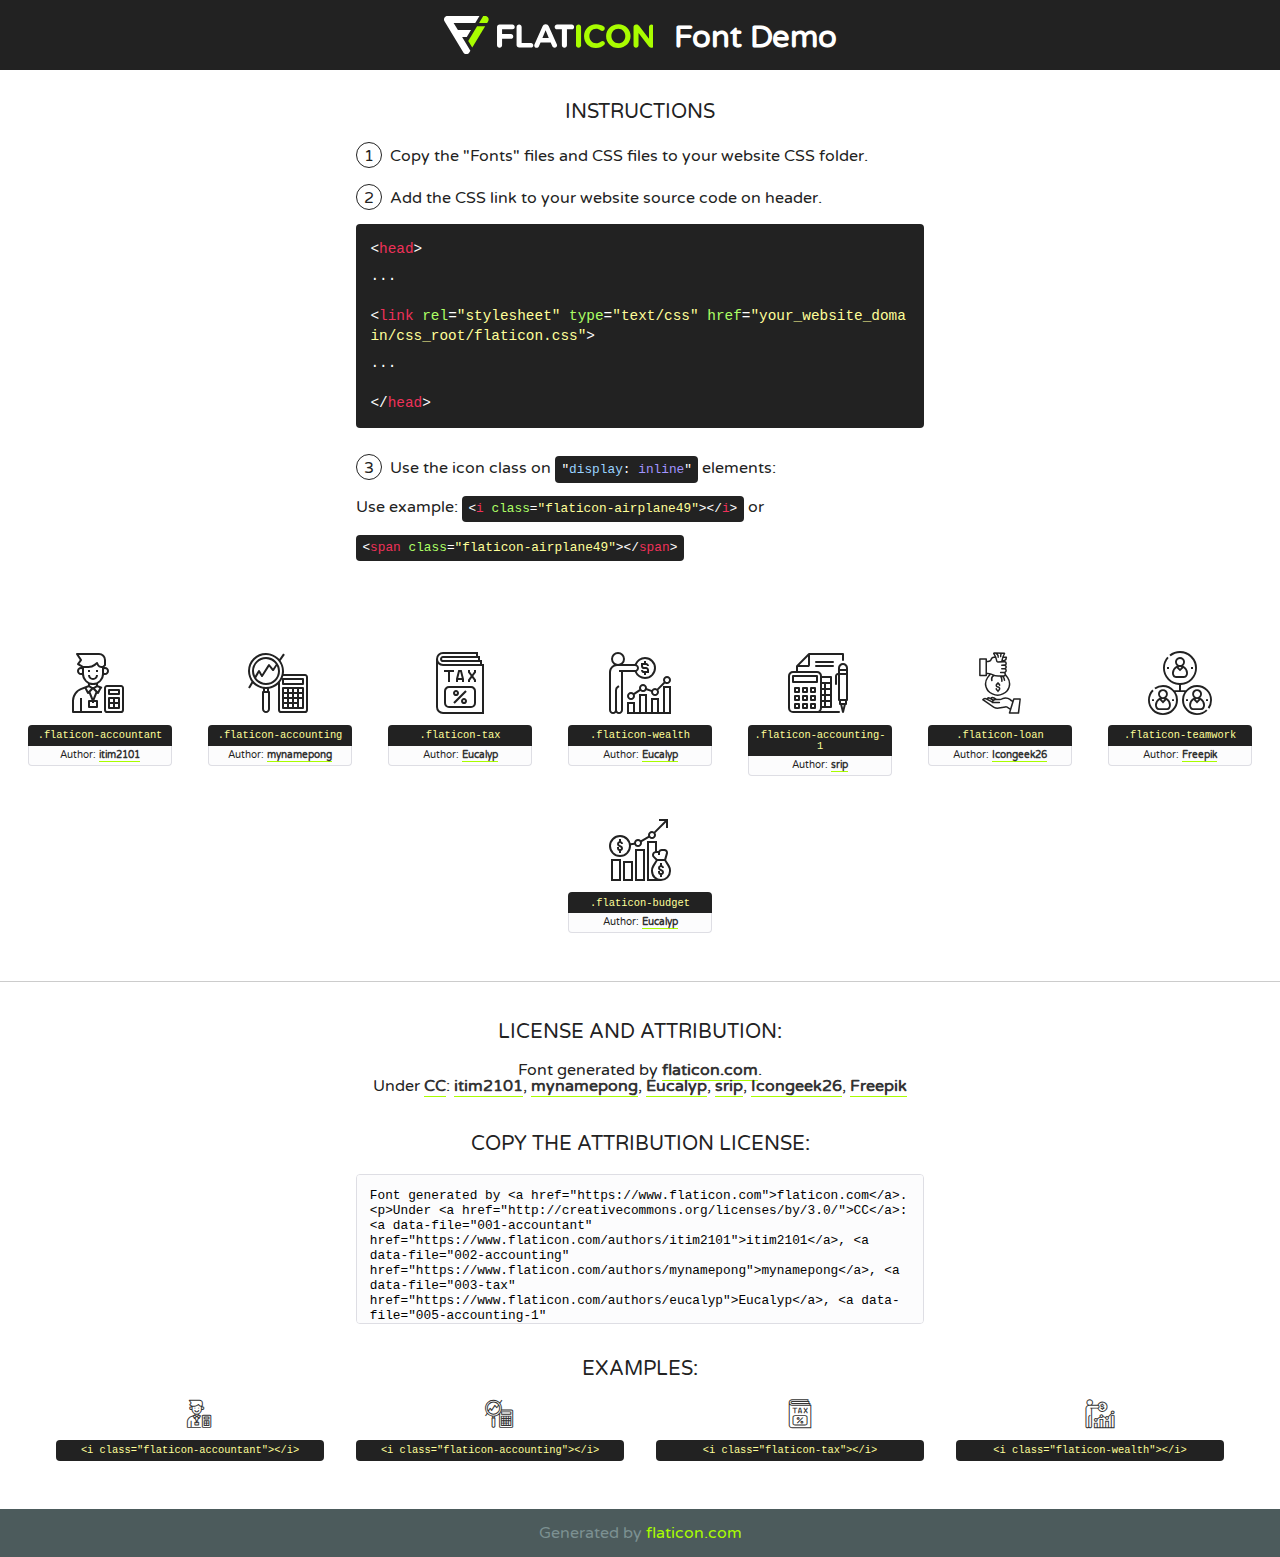
<file: fonts/flaticon/font/flaticon.html>
<!DOCTYPE html>

<html>
<!DOCTYPE html>
<html>

<head>
    <title>Flaticon WebFont</title>
    <link href="http://fonts.googleapis.com/css?family=Varela+Round" rel="stylesheet" type="text/css" />
    <link rel="stylesheet" type="text/css" href="flaticon.css">
    <meta charset="UTF-8">
    <style>
    html, body, div, span, applet, object, iframe,
    h1, h2, h3, h4, h5, h6, p, blockquote, pre,
    a, abbr, acronym, address, big, cite, code,
    del, dfn, em, img, ins, kbd, q, s, samp,
    small, strike, strong, sub, sup, tt, var,
    b, u, i, center,
    dl, dt, dd, ol, ul, li,
    fieldset, form, label, legend,
    table, caption, tbody, tfoot, thead, tr, th, td,
    article, aside, canvas, details, embed, 
    figure, figcaption, footer, header, hgroup, 
    menu, nav, output, ruby, section, summary,
    time, mark, audio, video {
        margin: 0;
        padding: 0;
        border: 0;
        font-size: 100%;
        font: inherit;
        vertical-align: baseline;
    }
    /* HTML5 display-role reset for older browsers */
    article, aside, details, figcaption, figure, 
    footer, header, hgroup, menu, nav, section {
        display: block;
    }
    body {
        line-height: 1;
    }
    ol, ul {
        list-style: none;
    }
    blockquote, q {
        quotes: none;
    }
    blockquote:before, blockquote:after,
    q:before, q:after {
        content: '';
        content: none;
    }
    table {
        border-collapse: collapse;
        border-spacing: 0;
    }
    body {
        font-family: 'Varela Round', Helvetica, Arial, sans-serif;
        font-size: 16px;
        color: #222;
    }
    a {
        color: #333;
        border-bottom: 1px solid #a9fd00;
        font-weight: bold;
        text-decoration: none;
    }
    * {
        -moz-box-sizing: border-box;
        -webkit-box-sizing: border-box;
        box-sizing: border-box;
        margin: 0;
        padding: 0;
    }
    [class^="flaticon-"]:before, [class*=" flaticon-"]:before, [class^="flaticon-"]:after, [class*=" flaticon-"]:after {
        font-family: Flaticon;
        font-size: 30px;
        font-style: normal;
        margin-left: 20px;
        color: #333;
    }
    .wrapper {
        max-width: 600px;
        margin: auto;
        padding: 0 1em;
    }
    .title {
        font-size: 1.25em;
        text-align: center;
        margin-bottom: 1em;
        text-transform: uppercase;
    }
    header {
        text-align: center;
        background-color: #222;
        color: #fff;
        padding: 1em;
    }
    header .logo {
        width: 210px;
        height: 38px;
        display: inline-block;
        vertical-align: middle;
        margin-right: 1em;
        border: none;
    }
    header strong {
        font-size: 1.95em;
        font-weight: bold;
        vertical-align: middle;
        margin-top: 5px;
        display: inline-block;
    }
    .demo {
        margin: 2em auto;
        line-height: 1.25em;
    }
    .demo ul li {
        margin-bottom: 1em;
    }
    .demo ul li .num {
        color: #222;
        border-radius: 20px;
        display: inline-block;
        width: 26px;
        padding: 3px;
        height: 26px;
        text-align: center;
        margin-right: 0.5em;
        border: 1px solid #222;
    }
    .demo ul li code {
        background-color: #222;
        border-radius: 4px;
        padding: 0.25em 0.5em;
        display: inline-block;
        color: #fff;
        font-family: Consolas,Monaco,Lucida Console,Liberation Mono,DejaVu Sans Mono,Bitstream Vera Sans Mono,Courier New, monospace;
        font-weight: lighter;
        margin-top: 1em;
        font-size: 0.8em;
        word-break: break-all;
    }
    .demo ul li code.big {
        padding: 1em;
        font-size: 0.9em;
    }
    .demo ul li code .red {
        color: #EF3159;
    }
    .demo ul li code .green {
        color: #ACFF65;
    }
    .demo ul li code .yellow {
        color: #FFFF99;
    }
    .demo ul li code .blue {
        color: #99D3FF;
    }
    .demo ul li code .purple {
        color: #A295FF;
    }
    .demo ul li code .dots {
        margin-top: 0.5em;
        display: block;
    }
    #glyphs {
        border-bottom: 1px solid #ccc;
        padding: 2em 0;
        text-align: center;
    }
    .glyph {
        display: inline-block;
        width: 9em;
        margin: 1em;
        text-align: center;
        vertical-align: top;
        background: #FFF;
    }
    .glyph .glyph-icon {
        padding: 10px;
        display: block;
        font-family:"Flaticon";
        font-size: 64px;
        line-height: 1;
    }
    .glyph .glyph-icon:before {
        font-size: 64px;
        color: #222;
        margin-left: 0;
    }
    .class-name {
        font-size: 0.65em;
        background-color: #222;
        color: #fff;
        border-radius: 4px 4px 0 0;
        padding: 0.5em;
        color: #FFFF99;
        font-family: Consolas,Monaco,Lucida Console,Liberation Mono,DejaVu Sans Mono,Bitstream Vera Sans Mono,Courier New, monospace;
    }
    .author-name {
        font-size: 0.6em;
        background-color: #fcfcfd;
        border: 1px solid #DEDEE4;
        border-top: 0;
        border-radius: 0 0 4px 4px;
        padding: 0.5em;
    }
    .class-name:last-child {
        font-size: 10px;
        color:#888;
    }
    .class-name:last-child a {
        font-size: 10px;
        color:#555;
    }
    .class-name:last-child a:hover {
        color:#a9fd00;
    }
    .glyph > input {
        display: block;
        width: 100px;
        margin: 5px auto;
        text-align: center;
        font-size: 12px;
        cursor: text;
    }
    .glyph > input.icon-input {
        font-family:"Flaticon";
        font-size: 16px;
        margin-bottom: 10px;
    }
    .attribution .title {
        margin-top: 2em;
    }
    .attribution textarea {
        background-color: #fcfcfd;
        padding: 1em;
        border: none;
        box-shadow: none;
        border: 1px solid #DEDEE4;
        border-radius: 4px;
        resize: none;
        width: 100%;
        height: 150px;
        font-size: 0.8em;
        font-family: Consolas,Monaco,Lucida Console,Liberation Mono,DejaVu Sans Mono,Bitstream Vera Sans Mono,Courier New, monospace;
        -webkit-appearance: none;
    }
    .iconsuse {
        margin: 2em auto;
        text-align: center;
        max-width: 1200px;
    }
    .iconsuse:after {
        content: '';
        display: table;
        clear: both;
    }
    .iconsuse .image {
        float: left;
        width: 25%;
        padding: 0 1em;
    }
    .iconsuse .image p {
        margin-bottom: 1em;
    }
    .iconsuse .image span {
        display: block;
        font-size: 0.65em;
        background-color: #222;
        color: #fff;
        border-radius: 4px;
        padding: 0.5em;
        color: #FFFF99;
        margin-top: 1em;
        font-family: Consolas,Monaco,Lucida Console,Liberation Mono,DejaVu Sans Mono,Bitstream Vera Sans Mono,Courier New, monospace;
    }
    #footer {
        text-align: center;
        background-color: #4C5B5C;
        color: #7c9192;
        padding: 1em;
    }
    #footer a {
        border: none;
        color: #a9fd00;
        font-weight: normal;
    }
    @media (max-width: 960px) {
        .iconsuse .image {
            width: 50%;
        }
    }
    @media (max-width: 560px) {
        .iconsuse .image {
            width: 100%;
        }
    }
    </style>
</head>

<body class="characters-off">

    <header>
        <a href="https://www.flaticon.com" target="_blank" class="logo">
            <svg version="1.1" xmlns="http://www.w3.org/2000/svg" xmlns:xlink="http://www.w3.org/1999/xlink" xmlns:a="http://ns.adobe.com/AdobeSVGViewerExtensions/3.0/" viewBox="0 0 560.875 102.036" enable-background="new 0 0 560.875 102.036" xml:space="preserve">
                <defs>
                </defs>
                <g>
                    <g class="letters">
                        <path fill="#ffffff" d="M141.596,29.675c0-3.777,2.985-6.767,6.764-6.767h34.438c3.426,0,6.15,2.728,6.15,6.15
                        c0,3.43-2.724,6.149-6.15,6.149h-27.674v13.091h23.719c3.429,0,6.151,2.724,6.151,6.15c0,3.43-2.723,6.149-6.151,6.149h-23.719
                        v17.574c0,3.773-2.986,6.761-6.764,6.761c-3.779,0-6.764-2.989-6.764-6.761V29.675z"></path>
                        <path fill="#ffffff" d="M193.844,29.149c0-3.781,2.985-6.767,6.764-6.767c3.776,0,6.763,2.985,6.763,6.767v42.957h25.039
                        c3.426,0,6.149,2.726,6.149,6.153c0,3.425-2.723,6.15-6.149,6.15h-31.802c-3.779,0-6.764-2.986-6.764-6.768V29.149z"></path>
                        <path fill="#ffffff" d="M241.891,75.71l21.438-48.407c1.492-3.341,4.215-5.357,7.906-5.357h0.792
                        c3.686,0,6.323,2.017,7.815,5.357l21.439,48.407c0.436,0.967,0.701,1.845,0.701,2.723c0,3.602-2.809,6.501-6.414,6.501
                        c-3.161,0-5.269-1.845-6.499-4.655l-4.132-9.661h-27.059l-4.301,10.102c-1.144,2.631-3.426,4.214-6.237,4.214
                        c-3.517,0-6.24-2.81-6.24-6.325C241.1,77.64,241.451,76.677,241.891,75.71z M279.932,58.666l-8.521-20.297l-8.526,20.297H279.932
                        z"></path>
                        <path fill="#ffffff" d="M314.864,35.387H301.86c-3.429,0-6.239-2.813-6.239-6.238c0-3.429,2.811-6.24,6.239-6.24h39.533
                        c3.426,0,6.237,2.811,6.237,6.24c0,3.425-2.811,6.238-6.237,6.238h-13.001v42.785c0,3.773-2.99,6.761-6.764,6.761
                        c-3.779,0-6.764-2.989-6.764-6.761V35.387z"></path>
                        <path fill="#A9FD00" d="M352.615,29.149c0-3.781,2.985-6.767,6.767-6.767c3.774,0,6.761,2.985,6.761,6.767v49.024
                        c0,3.773-2.987,6.761-6.761,6.761c-3.781,0-6.767-2.989-6.767-6.761V29.149z"></path>
                        <path fill="#A9FD00" d="M374.132,53.836v-0.179c0-17.481,13.178-31.801,32.065-31.801c9.22,0,15.459,2.458,20.557,6.238
                        c1.402,1.054,2.637,2.985,2.637,5.357c0,3.692-2.985,6.59-6.681,6.59c-1.845,0-3.071-0.702-4.044-1.319
                        c-3.776-2.813-7.729-4.393-12.562-4.393c-10.364,0-17.831,8.611-17.831,19.154v0.173c0,10.542,7.291,19.329,17.831,19.329
                        c5.715,0,9.492-1.756,13.359-4.834c1.049-0.874,2.458-1.491,4.039-1.491c3.429,0,6.325,2.813,6.325,6.236
                        c0,2.106-1.056,3.78-2.282,4.834c-5.539,4.834-12.036,7.733-21.878,7.733C387.572,85.464,374.132,71.493,374.132,53.836z"></path>
                        <path fill="#A9FD00" d="M433.009,53.836v-0.179c0-17.481,13.79-31.801,32.766-31.801c18.981,0,32.592,14.143,32.592,31.628v0.173
                        c0,17.483-13.785,31.807-32.769,31.807C446.625,85.464,433.009,71.32,433.009,53.836z M484.224,53.836v-0.179
                        c0-10.539-7.725-19.326-18.626-19.326c-10.893,0-18.449,8.611-18.449,19.154v0.173c0,10.542,7.73,19.329,18.626,19.329
                        C476.676,72.986,484.224,64.378,484.224,53.836z"></path>
                        <path fill="#A9FD00" d="M506.233,29.321c0-3.774,2.99-6.763,6.767-6.763h1.401c3.252,0,5.183,1.583,7.029,3.953l26.093,34.265
                        V29.059c0-3.692,2.99-6.677,6.681-6.677c3.683,0,6.671,2.985,6.671,6.677v48.934c0,3.78-2.987,6.765-6.764,6.765h-0.436
                        c-3.257,0-5.188-1.581-7.034-3.953l-27.056-35.492v32.944c0,3.687-2.985,6.676-6.678,6.676c-3.683,0-6.673-2.989-6.673-6.676
                        V29.321z"></path>
                    </g>
                    <g class="insignia">
                        <path fill="#ffffff" d="M48.372,56.137h12.517l11.156-18.537H37.186L25.688,18.539h57.825L94.668,0H9.271
                        C5.925,0,2.842,1.801,1.198,4.716c-1.644,2.907-1.593,6.482,0.134,9.343l50.38,83.501c1.678,2.781,4.689,4.476,7.938,4.476
                        c3.246,0,6.257-1.695,7.935-4.476l2.898-4.804L48.372,56.137z"></path>
                        <g class="i">
                            <path fill="#A9FD00" d="M93.575,18.539h0.031v0.004l21.652,0.004l2.705-4.488c1.727-2.861,1.778-6.436,0.133-9.343
                            C116.454,1.801,113.371,0,110.026,0h-5.294L93.575,18.539z"></path>
                            <polygon fill="#A9FD00" points="88.291,27.356 64.725,66.486 75.519,84.404 109.942,27.356"></polygon>
                        </g>
                    </g>
                </g>
            </svg>
        </a>
        <strong>Font Demo</strong>
    </header>


    <section class="demo wrapper">

        <p class="title">Instructions</p>

        <ul>
            <li>
                <span class="num">1</span>Copy the "Fonts" files and CSS files to your website CSS folder.
            </li>
            <li>
                <span class="num">2</span>Add the CSS link to your website source code on header.
                <code class="big">
                    &lt;<span class="red">head</span>&gt;
                    <br/><span class="dots">...</span>
                    <br/>&lt;<span class="red">link</span> <span class="green">rel</span>=<span class="yellow">"stylesheet"</span> <span class="green">type</span>=<span class="yellow">"text/css"</span> <span class="green">href</span>=<span class="yellow">"your_website_domain/css_root/flaticon.css"</span>&gt;
                    <br/><span class="dots">...</span>
                    <br/>&lt;/<span class="red">head</span>&gt;
                </code>
            </li>

            <li>
                <p>
                    <span class="num">3</span>Use the icon class on <code>"<span class="blue">display</span>:<span class="purple"> inline</span>"</code> elements:
                    <br />
                    Use example: <code>&lt;<span class="red">i</span> <span class="green">class</span>=<span class="yellow">&quot;flaticon-airplane49&quot;</span>&gt;&lt;/<span class="red">i</span>&gt;</code> or <code>&lt;<span class="red">span</span> <span class="green">class</span>=<span class="yellow">&quot;flaticon-airplane49&quot;</span>&gt;&lt;/<span class="red">span</span>&gt;</code>
            </li>
        </ul>

    </section>




   <section id="glyphs">          
    
      
        <div class="glyph"><div class="glyph-icon flaticon-accountant"></div>
            <div class="class-name">.flaticon-accountant</div>
            <div class="author-name">Author: <a data-file="001-accountant" href="https://www.flaticon.com/authors/itim2101">itim2101</a> </div> 
        </div>        
        
        <div class="glyph"><div class="glyph-icon flaticon-accounting"></div>
            <div class="class-name">.flaticon-accounting</div>
            <div class="author-name">Author: <a data-file="002-accounting" href="https://www.flaticon.com/authors/mynamepong">mynamepong</a> </div> 
        </div>        
        
        <div class="glyph"><div class="glyph-icon flaticon-tax"></div>
            <div class="class-name">.flaticon-tax</div>
            <div class="author-name">Author: <a data-file="003-tax" href="https://www.flaticon.com/authors/eucalyp">Eucalyp</a> </div> 
        </div>        
        
        <div class="glyph"><div class="glyph-icon flaticon-wealth"></div>
            <div class="class-name">.flaticon-wealth</div>
            <div class="author-name">Author: <a data-file="004-wealth" href="https://www.flaticon.com/authors/eucalyp">Eucalyp</a> </div> 
        </div>        
        
        <div class="glyph"><div class="glyph-icon flaticon-accounting-1"></div>
            <div class="class-name">.flaticon-accounting-1</div>
            <div class="author-name">Author: <a data-file="005-accounting-1" href="https://www.flaticon.com/authors/srip">srip</a> </div> 
        </div>        
        
        <div class="glyph"><div class="glyph-icon flaticon-loan"></div>
            <div class="class-name">.flaticon-loan</div>
            <div class="author-name">Author: <a data-file="006-loan" href="https://www.flaticon.com/authors/icongeek26">Icongeek26</a> </div> 
        </div>        
        
        <div class="glyph"><div class="glyph-icon flaticon-teamwork"></div>
            <div class="class-name">.flaticon-teamwork</div>
            <div class="author-name">Author: <a data-file="007-teamwork" href="http://www.freepik.com">Freepik</a> </div> 
        </div>        
        
        <div class="glyph"><div class="glyph-icon flaticon-budget"></div>
            <div class="class-name">.flaticon-budget</div>
            <div class="author-name">Author: <a data-file="008-budget" href="https://www.flaticon.com/authors/eucalyp">Eucalyp</a> </div> 
        </div>        
        

    </section>



    <section class="attribution wrapper"   style="text-align:center;">

      <div class="title">License and attribution:</div><div class="attrDiv">Font generated by <a href="https://www.flaticon.com">flaticon.com</a>. <div><p>Under <a href="http://creativecommons.org/licenses/by/3.0/">CC</a>: <a data-file="001-accountant" href="https://www.flaticon.com/authors/itim2101">itim2101</a>, <a data-file="002-accounting" href="https://www.flaticon.com/authors/mynamepong">mynamepong</a>, <a data-file="003-tax" href="https://www.flaticon.com/authors/eucalyp">Eucalyp</a>, <a data-file="005-accounting-1" href="https://www.flaticon.com/authors/srip">srip</a>, <a data-file="006-loan" href="https://www.flaticon.com/authors/icongeek26">Icongeek26</a>, <a data-file="007-teamwork" href="http://www.freepik.com">Freepik</a></p>  </div>
      </div>
      <div class="title">Copy the Attribution License:</div>

    <textarea onclick="this.focus();this.select();">Font generated by &lt;a href=&quot;https://www.flaticon.com&quot;&gt;flaticon.com&lt;/a&gt;. <p>Under <a href="http://creativecommons.org/licenses/by/3.0/">CC</a>: <a data-file="001-accountant" href="https://www.flaticon.com/authors/itim2101">itim2101</a>, <a data-file="002-accounting" href="https://www.flaticon.com/authors/mynamepong">mynamepong</a>, <a data-file="003-tax" href="https://www.flaticon.com/authors/eucalyp">Eucalyp</a>, <a data-file="005-accounting-1" href="https://www.flaticon.com/authors/srip">srip</a>, <a data-file="006-loan" href="https://www.flaticon.com/authors/icongeek26">Icongeek26</a>, <a data-file="007-teamwork" href="http://www.freepik.com">Freepik</a></p>  
     </textarea>

    </section>

    <section class="iconsuse">

          <div class="title">Examples:</div>            
             
            <div class="image">
                <p>
                    <i class="glyph-icon flaticon-accountant"></i> 
                    <span>&lt;i class=&quot;flaticon-accountant&quot;&gt;&lt;/i&gt;</span>
                </p>
            </div>
            
            <div class="image">
                <p>
                    <i class="glyph-icon flaticon-accounting"></i> 
                    <span>&lt;i class=&quot;flaticon-accounting&quot;&gt;&lt;/i&gt;</span>
                </p>
            </div>
            
            <div class="image">
                <p>
                    <i class="glyph-icon flaticon-tax"></i> 
                    <span>&lt;i class=&quot;flaticon-tax&quot;&gt;&lt;/i&gt;</span>
                </p>
            </div>
            
            <div class="image">
                <p>
                    <i class="glyph-icon flaticon-wealth"></i> 
                    <span>&lt;i class=&quot;flaticon-wealth&quot;&gt;&lt;/i&gt;</span>
                </p>
            </div>
                       
        </div>
                            
    </section>

<div id="footer">
    <div>Generated by <a href="https://www.flaticon.com">flaticon.com</a>
    </div>
</div>



</body>
</html>
</file>
<file: fonts/flaticon/font/flaticon.css>
@font-face {
  font-family: "Flaticon";
  src: url("./Flaticon.eot");
  src: url("./Flaticon.eot?#iefix") format("embedded-opentype"),
       url("./Flaticon.woff2") format("woff2"),
       url("./Flaticon.woff") format("woff"),
       url("./Flaticon.ttf") format("truetype"),
       url("./Flaticon.svg#Flaticon") format("svg");
  font-weight: normal;
  font-style: normal;
}

@media screen and (-webkit-min-device-pixel-ratio:0) {
  @font-face {
    font-family: "Flaticon";
    src: url("./Flaticon.svg#Flaticon") format("svg");
  }
}

[class^="flaticon-"]:before, [class*=" flaticon-"]:before,
[class^="flaticon-"]:after, [class*=" flaticon-"]:after {   
  font-family: Flaticon;
        font-size: 20px;
font-style: normal;
margin-left: 20px;
}

.flaticon-accountant:before { content: "\f100"; }
.flaticon-accounting:before { content: "\f101"; }
.flaticon-tax:before { content: "\f102"; }
.flaticon-wealth:before { content: "\f103"; }
.flaticon-accounting-1:before { content: "\f104"; }
.flaticon-loan:before { content: "\f105"; }
.flaticon-teamwork:before { content: "\f106"; }
.flaticon-budget:before { content: "\f107"; }
</file>
